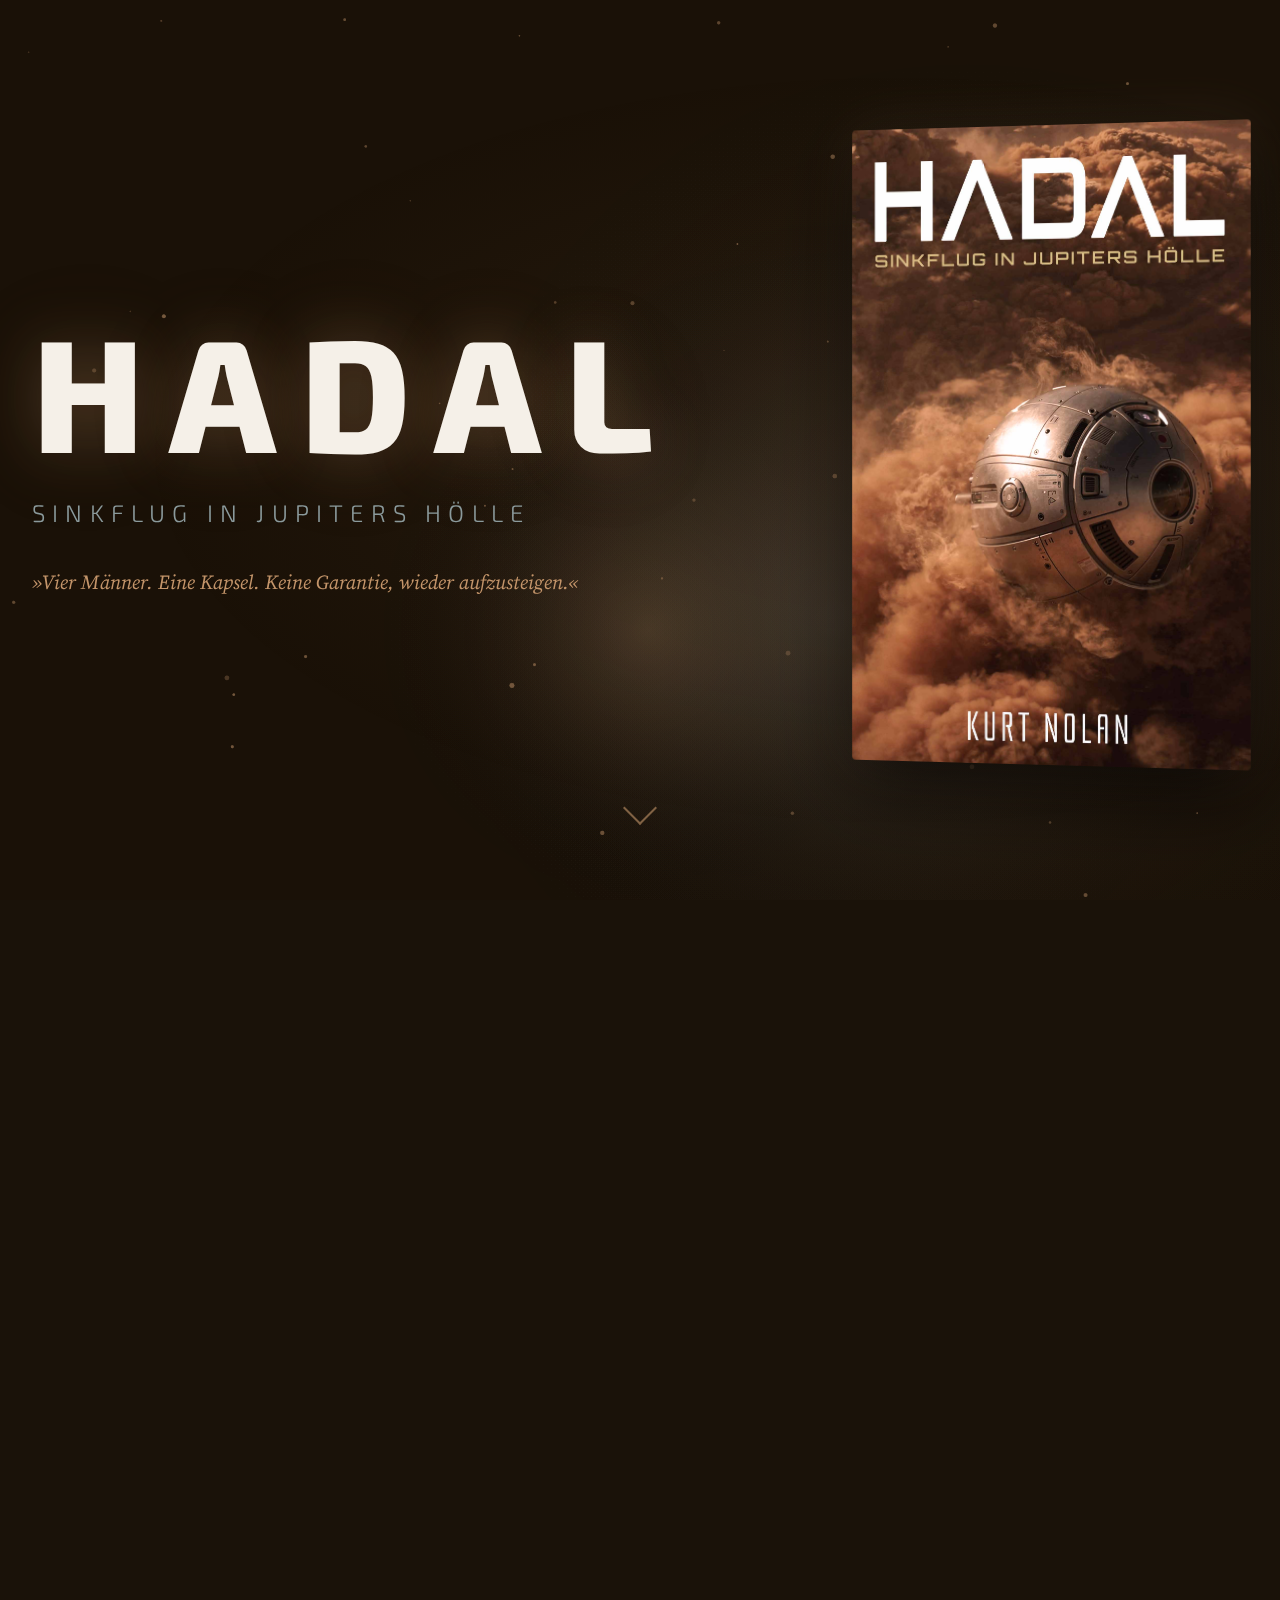
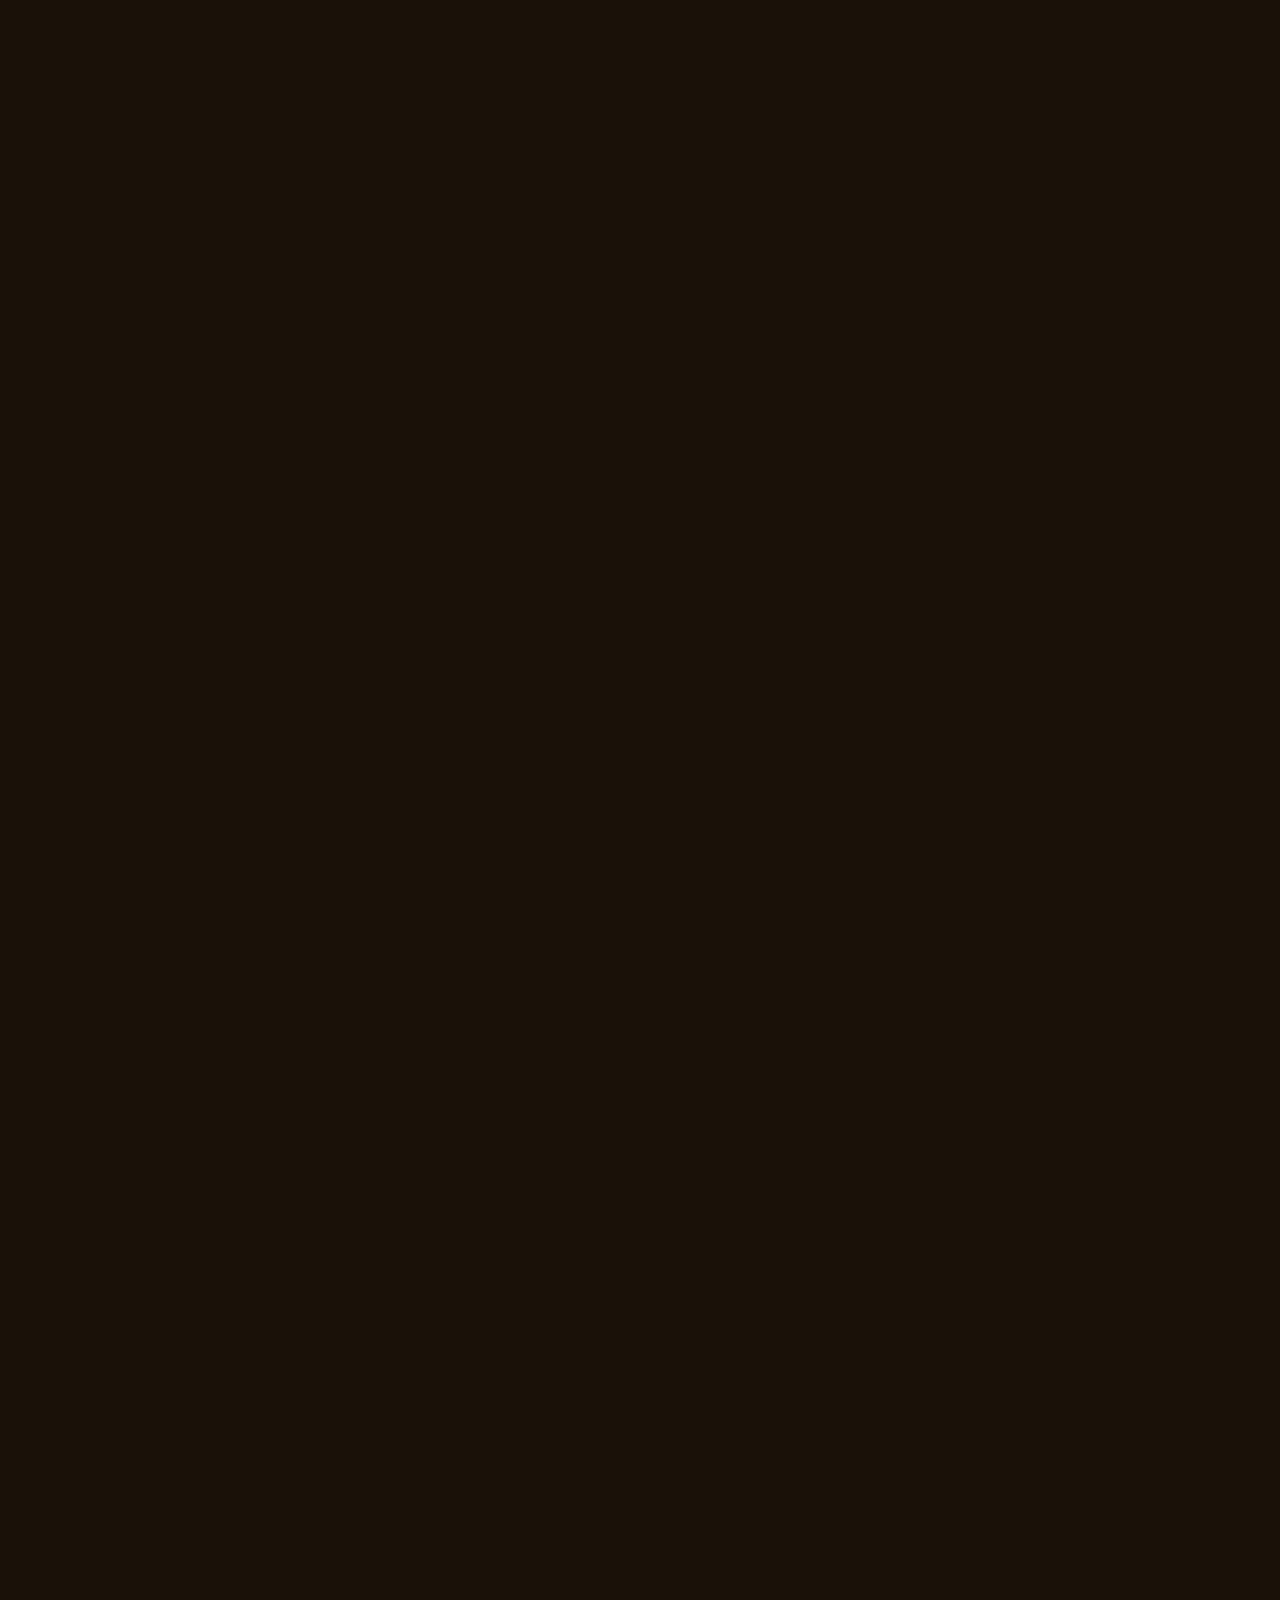
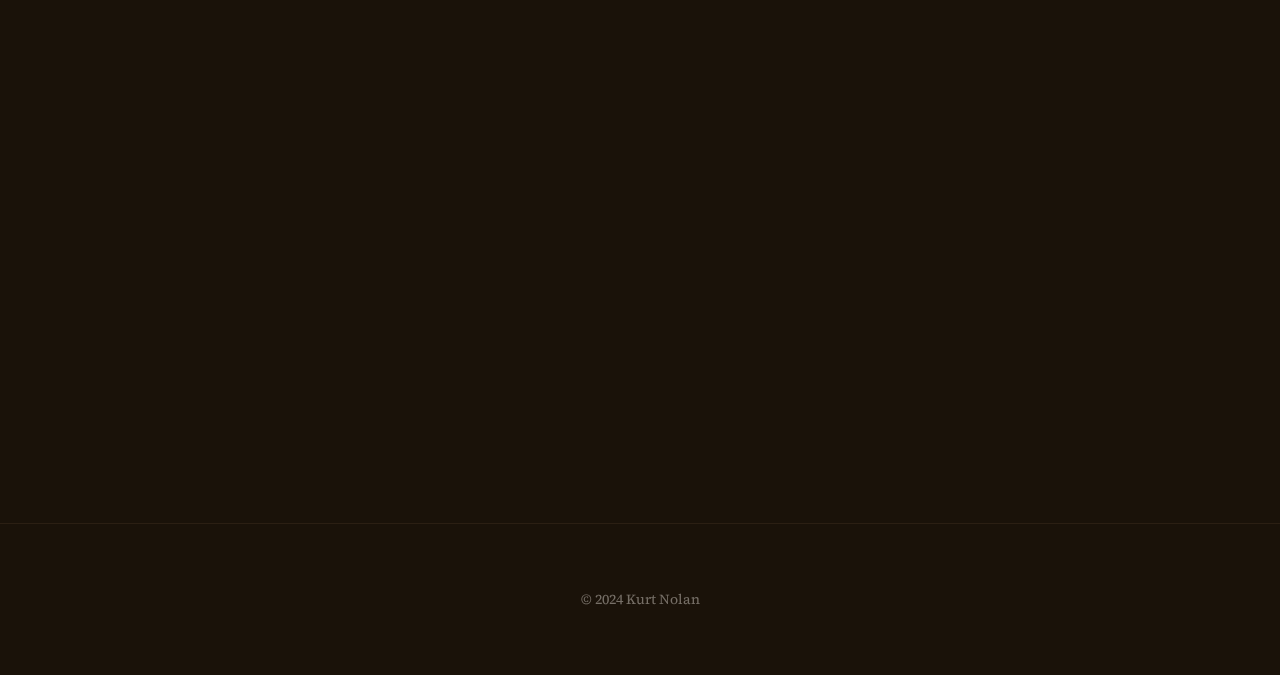
<file: hadal-landingpage/index.html>
<!DOCTYPE html>
<html lang="de">
<head>
    <meta charset="UTF-8">
    <meta name="viewport" content="width=device-width, initial-scale=1.0">
    <meta name="description" content="HADAL – Sinkflug in Jupiters Hölle. Ein klaustrophobisches Hard-Science-Fiction-Kammerspiel von Kurt Nolan.">
    <meta name="author" content="Kurt Nolan">
    <title>HADAL – Sinkflug in Jupiters Hölle | Kurt Nolan</title>

    <!-- Open Graph -->
    <meta property="og:title" content="HADAL – Sinkflug in Jupiters Hölle">
    <meta property="og:description" content="Vier Männer. Eine Kapsel. Keine Garantie, wieder aufzusteigen.">
    <meta property="og:image" content="img/hadal_cover.jpg">
    <meta property="og:type" content="book">

    <!-- Google Fonts -->
    <link rel="preconnect" href="https://fonts.googleapis.com">
    <link rel="preconnect" href="https://fonts.gstatic.com" crossorigin>
    <link href="https://fonts.googleapis.com/css2?family=Exo+2:wght@300;400;600;700;800&family=Source+Serif+4:opsz,wght@8..60,400;8..60,500&display=swap" rel="stylesheet">

    <link rel="stylesheet" href="css/style.css">
</head>
<body>
    <!-- Nebel/Partikel Canvas -->
    <canvas id="nebula-canvas" aria-hidden="true"></canvas>

    <!-- Hero Section -->
    <section class="hero" id="hero">
        <div class="hero-content">
            <div class="hero-text">
                <h1 class="title">HADAL</h1>
                <p class="subtitle">Sinkflug in Jupiters Hölle</p>
                <p class="tagline">»Vier Männer. Eine Kapsel. Keine Garantie, wieder aufzusteigen.«</p>
                <a href="#pitch" class="scroll-indicator" aria-label="Nach unten scrollen">
                    <span class="scroll-arrow"></span>
                </a>
            </div>
            <div class="hero-cover">
                <img src="img/hadal_cover.jpg" alt="HADAL Buchcover – Eine Titankapsel sinkt in die orangefarbene Atmosphäre des Jupiter" class="cover-image">
            </div>
        </div>
    </section>

    <!-- Pitch Section -->
    <section class="pitch" id="pitch">
        <div class="container">
            <p class="pitch-text">
                Jahr 2105. Im Orbit des Jupiter beginnt ein Extremexperiment, das nur für wenige gebaut wurde: Die <strong>HADAL</strong>, eine Titankapsel von drei Metern Durchmesser, entwickelt für eine kontrollierte Absenkung in die Atmosphäre eines Gasriesen. Vier Sitze. Kein Ausstieg. Kein Rettungssystem.
            </p>
        </div>
    </section>

    <!-- Crew Section -->
    <section class="crew" id="crew">
        <div class="container">
            <h2 class="section-title">Die Crew</h2>
            <div class="crew-grid">
                <article class="crew-card">
                    <div class="crew-icon">
                        <svg viewBox="0 0 24 24" fill="none" stroke="currentColor" stroke-width="1.5">
                            <path d="M14.7 6.3a1 1 0 0 0 0 1.4l1.6 1.6a1 1 0 0 0 1.4 0l3.77-3.77a6 6 0 0 1-7.94 7.94l-6.91 6.91a2.12 2.12 0 0 1-3-3l6.91-6.91a6 6 0 0 1 7.94-7.94l-3.76 3.76z"/>
                        </svg>
                    </div>
                    <h3 class="crew-name">Ethan Newstead</h3>
                    <p class="crew-role">Der Ingenieur</p>
                </article>
                <article class="crew-card">
                    <div class="crew-icon">
                        <svg viewBox="0 0 24 24" fill="none" stroke="currentColor" stroke-width="1.5">
                            <circle cx="12" cy="12" r="10"/>
                            <path d="M12 2a14.5 14.5 0 0 0 0 20 14.5 14.5 0 0 0 0-20"/>
                            <path d="M2 12h20"/>
                        </svg>
                    </div>
                    <h3 class="crew-name">James Seldon</h3>
                    <p class="crew-role">Der Wissenschaftler</p>
                </article>
                <article class="crew-card">
                    <div class="crew-icon">
                        <svg viewBox="0 0 24 24" fill="none" stroke="currentColor" stroke-width="1.5">
                            <path d="M12 2L2 7l10 5 10-5-10-5z"/>
                            <path d="M2 17l10 5 10-5"/>
                            <path d="M2 12l10 5 10-5"/>
                        </svg>
                    </div>
                    <h3 class="crew-name">Victor Hawthorne</h3>
                    <p class="crew-role">Der Milliardär</p>
                </article>
                <article class="crew-card">
                    <div class="crew-icon">
                        <svg viewBox="0 0 24 24" fill="none" stroke="currentColor" stroke-width="1.5">
                            <path d="M23 7l-7 5 7 5V7z"/>
                            <rect x="1" y="5" width="15" height="14" rx="2" ry="2"/>
                        </svg>
                    </div>
                    <h3 class="crew-name">Marco Zanetti</h3>
                    <p class="crew-role">Der Livestreamer</p>
                </article>
            </div>
        </div>
    </section>

    <!-- Mission Section -->
    <section class="mission" id="mission">
        <div class="container">
            <h2 class="section-title">Die Mission</h2>
            <div class="mission-content">
                <p class="mission-highlight">
                    Ihr Ziel: eine Tiefe, die noch kein Mensch erreicht hat.
                </p>
                <p>
                    Acht Stunden unten. Dann der Aufstieg. Das ist der Plan.
                </p>
                <p>
                    Doch unter ihnen wartet eine Welt, die keinen Boden besitzt. Mit zunehmender Tiefe steigen Druck, Temperatur und Dunkelheit. Kommunikation wird instabil. Die Physik wird zum einzigen Gesetz. Und zum Gegner.
                </p>
                <p>
                    Drinnen sitzen vier Männer, die wussten, dass die Mission riskant ist – und dennoch eingestiegen sind. Nun teilen sie denselben Raum, dieselbe Stille, dieselbe Frage:
                </p>
                <p class="mission-question">
                    Wie tief kann man sinken, bevor etwas in einem nachgibt?
                </p>
            </div>
        </div>
    </section>

    <!-- Genre Section -->
    <section class="genre" id="genre">
        <div class="container">
            <blockquote class="genre-quote">
                Ein klaustrophobisches Hard-Science-Fiction-Kammerspiel über Isolation, Grenzen und den Moment, in dem Menschlichkeit auf Physik trifft.
            </blockquote>
        </div>
    </section>

    <!-- CTA Section -->
    <section class="cta" id="kaufen">
        <div class="container">
            <div class="cta-content">
                <div class="cta-price">
                    <span class="price-value">2,99 €</span>
                    <span class="price-hint">Auch in Kindle Unlimited</span>
                </div>
                <a href="https://www.amazon.de/dp/B0GDYFLGBY" class="cta-button" target="_blank" rel="noopener noreferrer">
                    Jetzt bei Amazon kaufen
                    <svg class="cta-arrow" viewBox="0 0 24 24" fill="none" stroke="currentColor" stroke-width="2">
                        <path d="M5 12h14M12 5l7 7-7 7"/>
                    </svg>
                </a>
            </div>
        </div>
    </section>

    <!-- Footer -->
    <footer class="footer">
        <div class="container">
            <p>© 2024 Kurt Nolan</p>
        </div>
    </footer>

    <script src="js/main.js"></script>
</body>
</html>
</file>
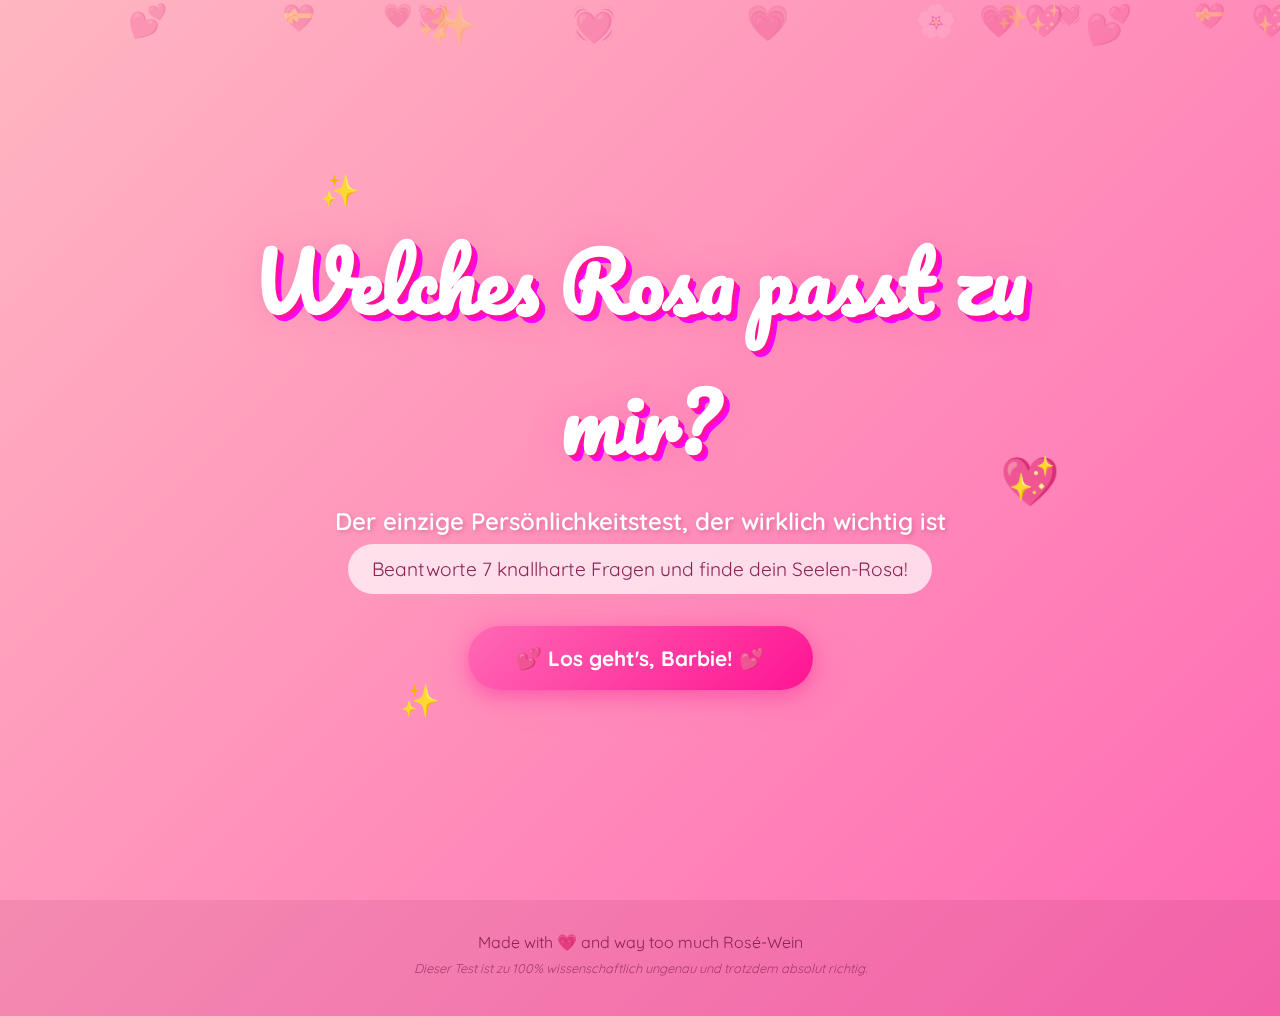
<file: rosa-typtester/index.html>
<!DOCTYPE html>
<html lang="de">
<head>
    <meta charset="UTF-8">
    <meta name="viewport" content="width=device-width, initial-scale=1.0">
    <meta name="description" content="Welches Rosa passt zu dir? Finde es heraus mit dem ultimativen Rosa-Typtester!">
    <title>Welches Rosa passt zu mir? | Der ultimative Rosa-Typtester</title>

    <!-- Open Graph -->
    <meta property="og:title" content="Welches Rosa passt zu mir?">
    <meta property="og:description" content="Bist du eher Hot Pink Drama Queen oder doch Millennial Pink Influencer? Finde es heraus!">
    <meta property="og:type" content="website">

    <!-- Google Fonts -->
    <link rel="preconnect" href="https://fonts.googleapis.com">
    <link rel="preconnect" href="https://fonts.gstatic.com" crossorigin>
    <link href="https://fonts.googleapis.com/css2?family=Pacifico&family=Quicksand:wght@400;500;600;700&display=swap" rel="stylesheet">

    <link rel="stylesheet" href="css/style.css">
</head>
<body>
    <!-- Floating Hearts Background -->
    <div class="floating-hearts" aria-hidden="true"></div>

    <!-- Hero Section -->
    <section class="hero" id="hero">
        <div class="hero-content">
            <div class="sparkle sparkle-1">✨</div>
            <div class="sparkle sparkle-2">💖</div>
            <div class="sparkle sparkle-3">✨</div>
            <h1 class="title">Welches Rosa passt zu mir?</h1>
            <p class="subtitle">Der einzige Persönlichkeitstest, der wirklich wichtig ist</p>
            <p class="tagline">Beantworte 7 knallharte Fragen und finde dein Seelen-Rosa!</p>
            <button class="start-button" id="startQuiz">
                <span>💕 Los geht's, Barbie! 💕</span>
            </button>
        </div>
    </section>

    <!-- Quiz Section -->
    <section class="quiz-section" id="quiz">
        <div class="quiz-container">
            <div class="progress-bar">
                <div class="progress-fill" id="progressFill"></div>
                <span class="progress-text" id="progressText">Frage 1 von 7</span>
            </div>

            <div class="question-card" id="questionCard">
                <h2 class="question-text" id="questionText"></h2>
                <div class="answers" id="answers"></div>
            </div>
        </div>
    </section>

    <!-- Result Section -->
    <section class="result-section" id="result">
        <div class="result-container">
            <div class="result-card" id="resultCard">
                <div class="result-emoji" id="resultEmoji"></div>
                <h2 class="result-title" id="resultTitle"></h2>
                <div class="result-color" id="resultColor"></div>
                <p class="result-description" id="resultDescription"></p>
                <div class="result-traits" id="resultTraits"></div>
                <div class="result-celebrity" id="resultCelebrity"></div>
                <button class="restart-button" id="restartQuiz">
                    <span>🔄 Nochmal! Vielleicht bin ich doch ein anderes Rosa!</span>
                </button>
                <button class="share-button" id="shareResult">
                    <span>📱 Teilen & alle neidisch machen</span>
                </button>
            </div>
        </div>
    </section>

    <!-- Footer -->
    <footer class="footer">
        <div class="container">
            <p>Made with 💗 and way too much Rosé-Wein</p>
            <p class="disclaimer">Dieser Test ist zu 100% wissenschaftlich ungenau und trotzdem absolut richtig.</p>
        </div>
    </footer>

    <script src="js/quiz.js"></script>
</body>
</html>
</file>
<file: hadal-landingpage/css/style.css>
/* ========================================
   HADAL Landing Page Styles
   Kurt Nolan - Science Fiction
   ======================================== */

/* Custom Properties */
:root {
    /* Colors from Cover */
    --color-bg: #1a1209;
    --color-bg-light: #231810;
    --color-primary: #c4956a;
    --color-secondary: #8b9a9c;
    --color-accent: #d4a574;
    --color-text: #f5f0e8;
    --color-text-muted: rgba(245, 240, 232, 0.7);

    /* Typography */
    --font-display: 'Exo 2', system-ui, -apple-system, sans-serif;
    --font-body: 'Source Serif 4', Georgia, serif;

    /* Spacing */
    --space-xs: 0.5rem;
    --space-sm: 1rem;
    --space-md: 2rem;
    --space-lg: 4rem;
    --space-xl: 6rem;
    --space-2xl: 10rem;

    /* Transitions */
    --transition-fast: 150ms ease;
    --transition-base: 300ms ease;
    --transition-slow: 600ms ease;
}

/* Reset & Base */
*,
*::before,
*::after {
    box-sizing: border-box;
    margin: 0;
    padding: 0;
}

html {
    scroll-behavior: smooth;
    font-size: 16px;
}

body {
    font-family: var(--font-body);
    font-size: 1.125rem;
    line-height: 1.7;
    color: var(--color-text);
    background-color: var(--color-bg);
    overflow-x: hidden;
    -webkit-font-smoothing: antialiased;
    -moz-osx-font-smoothing: grayscale;
}

/* Canvas Background */
#nebula-canvas {
    position: fixed;
    top: 0;
    left: 0;
    width: 100%;
    height: 100%;
    z-index: -1;
    opacity: 0.6;
    pointer-events: none;
}

/* Container */
.container {
    width: 100%;
    max-width: 1200px;
    margin: 0 auto;
    padding: 0 var(--space-md);
}

/* Typography */
h1, h2, h3 {
    font-family: var(--font-display);
    font-weight: 700;
    line-height: 1.1;
}

.section-title {
    font-size: clamp(1.5rem, 4vw, 2rem);
    color: var(--color-primary);
    text-transform: uppercase;
    letter-spacing: 0.2em;
    text-align: center;
    margin-bottom: var(--space-lg);
    position: relative;
}

.section-title::after {
    content: '';
    display: block;
    width: 60px;
    height: 2px;
    background: linear-gradient(90deg, transparent, var(--color-primary), transparent);
    margin: var(--space-sm) auto 0;
}

/* ========================================
   HERO SECTION
   ======================================== */
.hero {
    min-height: 100vh;
    display: flex;
    align-items: center;
    justify-content: center;
    padding: var(--space-lg) var(--space-md);
    position: relative;
    overflow: hidden;
}

.hero::before {
    content: '';
    position: absolute;
    top: 0;
    left: 0;
    right: 0;
    bottom: 0;
    background: radial-gradient(ellipse at 70% 50%, rgba(196, 149, 106, 0.08) 0%, transparent 60%);
    pointer-events: none;
}

.hero-content {
    display: flex;
    flex-direction: column;
    align-items: center;
    gap: var(--space-lg);
    max-width: 1400px;
    width: 100%;
    z-index: 1;
}

.hero-text {
    text-align: center;
    order: 2;
}

.title {
    font-size: clamp(4rem, 15vw, 10rem);
    font-weight: 800;
    letter-spacing: 0.15em;
    color: var(--color-text);
    text-shadow:
        0 0 60px rgba(196, 149, 106, 0.3),
        0 0 120px rgba(196, 149, 106, 0.1);
    animation: titleGlow 4s ease-in-out infinite alternate;
}

@keyframes titleGlow {
    from {
        text-shadow:
            0 0 60px rgba(196, 149, 106, 0.3),
            0 0 120px rgba(196, 149, 106, 0.1);
    }
    to {
        text-shadow:
            0 0 80px rgba(196, 149, 106, 0.4),
            0 0 150px rgba(196, 149, 106, 0.15);
    }
}

.subtitle {
    font-family: var(--font-display);
    font-size: clamp(1rem, 3vw, 1.5rem);
    font-weight: 300;
    color: var(--color-secondary);
    text-transform: uppercase;
    letter-spacing: 0.3em;
    margin-top: var(--space-sm);
}

.tagline {
    font-family: var(--font-body);
    font-size: clamp(1rem, 2.5vw, 1.25rem);
    font-style: italic;
    color: var(--color-primary);
    margin-top: var(--space-md);
    max-width: 600px;
    margin-left: auto;
    margin-right: auto;
}

.hero-cover {
    order: 1;
    perspective: 1000px;
}

.cover-image {
    max-width: 280px;
    width: 100%;
    height: auto;
    border-radius: 4px;
    box-shadow:
        0 25px 80px rgba(0, 0, 0, 0.8),
        0 0 60px rgba(196, 149, 106, 0.15);
    transform: rotateY(-5deg);
    transition: transform var(--transition-slow);
}

.cover-image:hover {
    transform: rotateY(0deg) scale(1.02);
}

/* Scroll Indicator */
.scroll-indicator {
    display: inline-block;
    margin-top: var(--space-lg);
    padding: var(--space-sm);
    opacity: 0.6;
    transition: opacity var(--transition-base);
}

.scroll-indicator:hover {
    opacity: 1;
}

.scroll-arrow {
    display: block;
    width: 24px;
    height: 24px;
    border-right: 2px solid var(--color-primary);
    border-bottom: 2px solid var(--color-primary);
    transform: rotate(45deg);
    animation: scrollBounce 2s ease-in-out infinite;
}

@keyframes scrollBounce {
    0%, 100% { transform: translateY(0) rotate(45deg); }
    50% { transform: translateY(10px) rotate(45deg); }
}

/* ========================================
   PITCH SECTION
   ======================================== */
.pitch {
    padding: var(--space-xl) 0;
    background: linear-gradient(180deg, var(--color-bg) 0%, var(--color-bg-light) 50%, var(--color-bg) 100%);
}

.pitch-text {
    font-size: clamp(1.125rem, 2.5vw, 1.5rem);
    line-height: 1.9;
    text-align: center;
    max-width: 800px;
    margin: 0 auto;
    color: var(--color-text-muted);
}

.pitch-text strong {
    color: var(--color-primary);
    font-weight: 500;
}

/* ========================================
   CREW SECTION
   ======================================== */
.crew {
    padding: var(--space-xl) 0;
}

.crew-grid {
    display: grid;
    grid-template-columns: repeat(auto-fit, minmax(220px, 1fr));
    gap: var(--space-md);
}

.crew-card {
    background: linear-gradient(135deg, rgba(35, 24, 16, 0.8) 0%, rgba(26, 18, 9, 0.9) 100%);
    border: 1px solid rgba(196, 149, 106, 0.15);
    border-radius: 8px;
    padding: var(--space-md);
    text-align: center;
    transition: all var(--transition-base);
    position: relative;
    overflow: hidden;
}

.crew-card::before {
    content: '';
    position: absolute;
    top: 0;
    left: 0;
    right: 0;
    height: 2px;
    background: linear-gradient(90deg, transparent, var(--color-primary), transparent);
    opacity: 0;
    transition: opacity var(--transition-base);
}

.crew-card:hover {
    transform: translateY(-4px);
    border-color: rgba(196, 149, 106, 0.3);
    box-shadow: 0 20px 40px rgba(0, 0, 0, 0.4);
}

.crew-card:hover::before {
    opacity: 1;
}

.crew-icon {
    width: 48px;
    height: 48px;
    margin: 0 auto var(--space-sm);
    color: var(--color-secondary);
    opacity: 0.7;
}

.crew-icon svg {
    width: 100%;
    height: 100%;
}

.crew-name {
    font-family: var(--font-display);
    font-size: 1.125rem;
    font-weight: 600;
    color: var(--color-text);
    margin-bottom: var(--space-xs);
}

.crew-role {
    font-size: 0.875rem;
    color: var(--color-primary);
    text-transform: uppercase;
    letter-spacing: 0.15em;
}

/* ========================================
   MISSION SECTION
   ======================================== */
.mission {
    padding: var(--space-xl) 0;
    background: linear-gradient(180deg, var(--color-bg) 0%, var(--color-bg-light) 100%);
}

.mission-content {
    max-width: 700px;
    margin: 0 auto;
    text-align: center;
}

.mission-content p {
    margin-bottom: var(--space-md);
    color: var(--color-text-muted);
}

.mission-highlight {
    font-size: clamp(1.25rem, 3vw, 1.75rem);
    font-weight: 500;
    color: var(--color-text) !important;
    margin-bottom: var(--space-lg) !important;
}

.mission-question {
    font-size: clamp(1.125rem, 2.5vw, 1.5rem);
    font-style: italic;
    color: var(--color-primary) !important;
    margin-top: var(--space-lg) !important;
    padding-top: var(--space-md);
    border-top: 1px solid rgba(196, 149, 106, 0.2);
}

/* ========================================
   GENRE SECTION
   ======================================== */
.genre {
    padding: var(--space-xl) 0;
}

.genre-quote {
    font-size: clamp(1rem, 2.5vw, 1.375rem);
    font-style: italic;
    text-align: center;
    color: var(--color-secondary);
    max-width: 800px;
    margin: 0 auto;
    padding: var(--space-lg);
    border-left: 3px solid var(--color-primary);
    border-right: 3px solid var(--color-primary);
    background: linear-gradient(90deg, rgba(196, 149, 106, 0.05) 0%, transparent 20%, transparent 80%, rgba(196, 149, 106, 0.05) 100%);
}

/* ========================================
   CTA SECTION
   ======================================== */
.cta {
    padding: var(--space-2xl) 0;
    background: radial-gradient(ellipse at center, rgba(196, 149, 106, 0.08) 0%, transparent 70%);
}

.cta-content {
    text-align: center;
}

.cta-price {
    margin-bottom: var(--space-lg);
}

.price-value {
    display: block;
    font-family: var(--font-display);
    font-size: clamp(3rem, 8vw, 5rem);
    font-weight: 700;
    color: var(--color-text);
}

.price-hint {
    display: block;
    font-size: 1rem;
    color: var(--color-secondary);
    margin-top: var(--space-xs);
}

.cta-button {
    display: inline-flex;
    align-items: center;
    gap: var(--space-sm);
    background: linear-gradient(135deg, var(--color-accent) 0%, var(--color-primary) 100%);
    color: var(--color-bg);
    font-family: var(--font-display);
    font-size: 1.125rem;
    font-weight: 600;
    text-decoration: none;
    text-transform: uppercase;
    letter-spacing: 0.1em;
    padding: var(--space-sm) var(--space-lg);
    border-radius: 4px;
    transition: all var(--transition-base);
    box-shadow:
        0 4px 20px rgba(212, 165, 116, 0.3),
        inset 0 1px 0 rgba(255, 255, 255, 0.2);
}

.cta-button:hover {
    transform: translateY(-2px);
    box-shadow:
        0 8px 30px rgba(212, 165, 116, 0.4),
        inset 0 1px 0 rgba(255, 255, 255, 0.2);
}

.cta-button:active {
    transform: translateY(0);
}

.cta-arrow {
    width: 20px;
    height: 20px;
    transition: transform var(--transition-base);
}

.cta-button:hover .cta-arrow {
    transform: translateX(4px);
}

/* ========================================
   FOOTER
   ======================================== */
.footer {
    padding: var(--space-lg) 0;
    border-top: 1px solid rgba(196, 149, 106, 0.1);
}

.footer .container {
    text-align: center;
}

.footer p {
    font-size: 0.875rem;
    color: var(--color-text-muted);
    opacity: 0.6;
}

/* ========================================
   RESPONSIVE
   ======================================== */
@media (min-width: 768px) {
    .hero-content {
        flex-direction: row;
        justify-content: space-between;
        align-items: center;
    }

    .hero-text {
        order: 1;
        text-align: left;
        flex: 1;
    }

    .hero-cover {
        order: 2;
        flex-shrink: 0;
    }

    .cover-image {
        max-width: 350px;
    }

    .tagline {
        margin-left: 0;
        margin-right: 0;
    }

    .scroll-indicator {
        position: absolute;
        bottom: var(--space-lg);
        left: 50%;
        transform: translateX(-50%);
    }
}

@media (min-width: 1024px) {
    .cover-image {
        max-width: 400px;
    }

    .crew-grid {
        grid-template-columns: repeat(4, 1fr);
    }
}

/* ========================================
   ANIMATIONS & EFFECTS
   ======================================== */

/* Fade in on scroll */
.pitch,
.crew,
.mission,
.genre,
.cta {
    opacity: 0;
    transform: translateY(30px);
    animation: fadeInUp 0.8s ease forwards;
}

.pitch { animation-delay: 0.1s; }
.crew { animation-delay: 0.2s; }
.mission { animation-delay: 0.3s; }
.genre { animation-delay: 0.4s; }
.cta { animation-delay: 0.5s; }

@keyframes fadeInUp {
    to {
        opacity: 1;
        transform: translateY(0);
    }
}

/* Subtle pulse for important elements */
@keyframes subtlePulse {
    0%, 100% { opacity: 1; }
    50% { opacity: 0.85; }
}

.cta-button {
    animation: subtlePulse 3s ease-in-out infinite;
}

/* Reduce motion for accessibility */
@media (prefers-reduced-motion: reduce) {
    *,
    *::before,
    *::after {
        animation-duration: 0.01ms !important;
        animation-iteration-count: 1 !important;
        transition-duration: 0.01ms !important;
    }

    html {
        scroll-behavior: auto;
    }
}
</file>
<file: rosa-typtester/css/style.css>
/* ==========================================
   ROSA TYPTESTER - SO ROSA WIE MÖGLICH
   ========================================== */

:root {
    /* Die Rosa-Palette des Wahnsinns */
    --hot-pink: #FF69B4;
    --deep-pink: #FF1493;
    --magenta: #FF00FF;
    --fuchsia: #FF77FF;
    --bubblegum: #FFC1CC;
    --millennial-pink: #F3CFC6;
    --dusty-rose: #D4A5A5;
    --baby-pink: #FFD1DC;
    --neon-pink: #FF6EC7;
    --coral-pink: #F88379;
    --rose-gold: #E8B4B8;

    /* Hintergründe */
    --bg-gradient: linear-gradient(135deg, #FFB6C1 0%, #FF69B4 25%, #FF1493 50%, #FF69B4 75%, #FFB6C1 100%);
    --card-bg: rgba(255, 255, 255, 0.9);
    --card-shadow: 0 10px 40px rgba(255, 20, 147, 0.3);

    /* Text */
    --text-dark: #8B2252;
    --text-light: #FFFFFF;
}

* {
    margin: 0;
    padding: 0;
    box-sizing: border-box;
}

html {
    scroll-behavior: smooth;
}

body {
    font-family: 'Quicksand', sans-serif;
    background: var(--bg-gradient);
    background-size: 400% 400%;
    animation: gradientShift 15s ease infinite;
    min-height: 100vh;
    color: var(--text-dark);
    overflow-x: hidden;
}

@keyframes gradientShift {
    0% { background-position: 0% 50%; }
    50% { background-position: 100% 50%; }
    100% { background-position: 0% 50%; }
}

/* ==========================================
   FLOATING HEARTS HINTERGRUND
   ========================================== */

.floating-hearts {
    position: fixed;
    top: 0;
    left: 0;
    width: 100%;
    height: 100%;
    pointer-events: none;
    overflow: hidden;
    z-index: 0;
}

.floating-hearts::before,
.floating-hearts::after {
    content: '💕';
    position: absolute;
    font-size: 2rem;
    animation: floatHeart 20s linear infinite;
    opacity: 0.3;
}

.floating-hearts::before {
    left: 10%;
    animation-delay: 0s;
}

.floating-hearts::after {
    content: '💖';
    left: 80%;
    animation-delay: 10s;
}

@keyframes floatHeart {
    0% {
        transform: translateY(100vh) rotate(0deg);
        opacity: 0;
    }
    10% {
        opacity: 0.3;
    }
    90% {
        opacity: 0.3;
    }
    100% {
        transform: translateY(-100vh) rotate(360deg);
        opacity: 0;
    }
}

/* ==========================================
   HERO SECTION
   ========================================== */

.hero {
    min-height: 100vh;
    display: flex;
    align-items: center;
    justify-content: center;
    position: relative;
    z-index: 1;
    padding: 2rem;
}

.hero-content {
    text-align: center;
    position: relative;
    max-width: 800px;
}

.sparkle {
    position: absolute;
    font-size: 2rem;
    animation: sparkle 2s ease-in-out infinite;
}

.sparkle-1 {
    top: -40px;
    left: 10%;
    animation-delay: 0s;
}

.sparkle-2 {
    top: 50%;
    right: -20px;
    animation-delay: 0.5s;
    font-size: 3rem;
}

.sparkle-3 {
    bottom: -30px;
    left: 20%;
    animation-delay: 1s;
}

@keyframes sparkle {
    0%, 100% {
        transform: scale(1) rotate(0deg);
        opacity: 1;
    }
    50% {
        transform: scale(1.3) rotate(15deg);
        opacity: 0.7;
    }
}

.title {
    font-family: 'Pacifico', cursive;
    font-size: clamp(2.5rem, 8vw, 5rem);
    color: white;
    text-shadow:
        3px 3px 0 var(--deep-pink),
        6px 6px 0 var(--magenta),
        0 0 30px rgba(255, 105, 180, 0.5);
    margin-bottom: 1rem;
    animation: titlePulse 3s ease-in-out infinite;
}

@keyframes titlePulse {
    0%, 100% { transform: scale(1); }
    50% { transform: scale(1.02); }
}

.subtitle {
    font-size: clamp(1rem, 3vw, 1.5rem);
    color: white;
    font-weight: 600;
    margin-bottom: 0.5rem;
    text-shadow: 2px 2px 4px rgba(139, 34, 82, 0.3);
}

.tagline {
    font-size: clamp(0.9rem, 2.5vw, 1.2rem);
    color: var(--text-dark);
    background: rgba(255, 255, 255, 0.7);
    padding: 0.8rem 1.5rem;
    border-radius: 50px;
    display: inline-block;
    margin-bottom: 2rem;
    backdrop-filter: blur(5px);
}

.start-button {
    background: linear-gradient(135deg, var(--hot-pink), var(--deep-pink));
    border: none;
    padding: 1.2rem 3rem;
    font-size: 1.3rem;
    font-family: 'Quicksand', sans-serif;
    font-weight: 700;
    color: white;
    border-radius: 50px;
    cursor: pointer;
    transition: all 0.3s ease;
    box-shadow:
        0 6px 20px rgba(255, 20, 147, 0.4),
        0 0 40px rgba(255, 105, 180, 0.3);
    animation: buttonGlow 2s ease-in-out infinite;
}

@keyframes buttonGlow {
    0%, 100% {
        box-shadow:
            0 6px 20px rgba(255, 20, 147, 0.4),
            0 0 40px rgba(255, 105, 180, 0.3);
    }
    50% {
        box-shadow:
            0 6px 30px rgba(255, 20, 147, 0.6),
            0 0 60px rgba(255, 105, 180, 0.5);
    }
}

.start-button:hover {
    transform: translateY(-3px) scale(1.05);
    box-shadow:
        0 10px 30px rgba(255, 20, 147, 0.5),
        0 0 50px rgba(255, 105, 180, 0.4);
}

.start-button:active {
    transform: translateY(0) scale(0.98);
}

/* ==========================================
   QUIZ SECTION
   ========================================== */

.quiz-section {
    display: none;
    min-height: 100vh;
    padding: 2rem;
    position: relative;
    z-index: 1;
}

.quiz-section.active {
    display: flex;
    align-items: center;
    justify-content: center;
}

.quiz-container {
    max-width: 700px;
    width: 100%;
}

.progress-bar {
    background: rgba(255, 255, 255, 0.5);
    border-radius: 50px;
    height: 40px;
    position: relative;
    overflow: hidden;
    margin-bottom: 2rem;
    box-shadow: inset 0 2px 10px rgba(139, 34, 82, 0.1);
}

.progress-fill {
    background: linear-gradient(90deg, var(--baby-pink), var(--hot-pink), var(--deep-pink));
    height: 100%;
    width: 12.5%;
    border-radius: 50px;
    transition: width 0.5s ease;
    position: relative;
}

.progress-fill::after {
    content: '💗';
    position: absolute;
    right: 5px;
    top: 50%;
    transform: translateY(-50%);
    font-size: 1.2rem;
}

.progress-text {
    position: absolute;
    top: 50%;
    left: 50%;
    transform: translate(-50%, -50%);
    font-weight: 600;
    color: var(--text-dark);
    font-size: 0.9rem;
}

.question-card {
    background: var(--card-bg);
    border-radius: 30px;
    padding: 3rem 2rem;
    box-shadow: var(--card-shadow);
    border: 3px solid var(--hot-pink);
    animation: cardAppear 0.5s ease;
}

@keyframes cardAppear {
    from {
        opacity: 0;
        transform: translateY(30px) scale(0.95);
    }
    to {
        opacity: 1;
        transform: translateY(0) scale(1);
    }
}

.question-text {
    font-size: clamp(1.3rem, 4vw, 1.8rem);
    color: var(--text-dark);
    text-align: center;
    margin-bottom: 2rem;
    font-weight: 700;
    line-height: 1.4;
}

.answers {
    display: flex;
    flex-direction: column;
    gap: 1rem;
}

.answer-button {
    background: linear-gradient(135deg, rgba(255, 182, 193, 0.3), rgba(255, 105, 180, 0.2));
    border: 2px solid var(--hot-pink);
    padding: 1.2rem 1.5rem;
    font-size: 1rem;
    font-family: 'Quicksand', sans-serif;
    font-weight: 600;
    color: var(--text-dark);
    border-radius: 20px;
    cursor: pointer;
    transition: all 0.3s ease;
    text-align: left;
}

.answer-button:hover {
    background: linear-gradient(135deg, var(--hot-pink), var(--deep-pink));
    color: white;
    transform: translateX(10px);
    box-shadow: 0 5px 20px rgba(255, 20, 147, 0.3);
}

.answer-button:active {
    transform: translateX(10px) scale(0.98);
}

/* ==========================================
   RESULT SECTION
   ========================================== */

.result-section {
    display: none;
    min-height: 100vh;
    padding: 2rem;
    position: relative;
    z-index: 1;
}

.result-section.active {
    display: flex;
    align-items: center;
    justify-content: center;
}

.result-container {
    max-width: 600px;
    width: 100%;
}

.result-card {
    background: var(--card-bg);
    border-radius: 30px;
    padding: 3rem 2rem;
    box-shadow: var(--card-shadow);
    text-align: center;
    animation: resultReveal 0.8s ease;
    border: 4px solid var(--hot-pink);
}

@keyframes resultReveal {
    from {
        opacity: 0;
        transform: scale(0.8) rotate(-5deg);
    }
    50% {
        transform: scale(1.05) rotate(2deg);
    }
    to {
        opacity: 1;
        transform: scale(1) rotate(0);
    }
}

.result-emoji {
    font-size: 5rem;
    margin-bottom: 1rem;
    animation: emojiDance 1s ease-in-out infinite;
}

@keyframes emojiDance {
    0%, 100% { transform: rotate(-5deg); }
    50% { transform: rotate(5deg); }
}

.result-title {
    font-family: 'Pacifico', cursive;
    font-size: clamp(1.8rem, 5vw, 2.5rem);
    color: var(--deep-pink);
    margin-bottom: 1rem;
    text-shadow: 2px 2px 0 var(--baby-pink);
}

.result-color {
    width: 150px;
    height: 150px;
    border-radius: 50%;
    margin: 1.5rem auto;
    box-shadow:
        0 10px 30px rgba(0, 0, 0, 0.2),
        inset 0 -5px 20px rgba(0, 0, 0, 0.1);
    border: 5px solid white;
    animation: colorPulse 2s ease-in-out infinite;
}

@keyframes colorPulse {
    0%, 100% {
        transform: scale(1);
        box-shadow:
            0 10px 30px rgba(0, 0, 0, 0.2),
            inset 0 -5px 20px rgba(0, 0, 0, 0.1);
    }
    50% {
        transform: scale(1.05);
        box-shadow:
            0 15px 40px rgba(0, 0, 0, 0.25),
            inset 0 -5px 20px rgba(0, 0, 0, 0.1),
            0 0 30px currentColor;
    }
}

.color-name-label {
    font-weight: 700;
    color: var(--deep-pink);
    font-size: 1.1rem;
    margin-top: -0.5rem;
    margin-bottom: 1rem;
    font-style: italic;
}

.result-description {
    font-size: 1.1rem;
    line-height: 1.7;
    color: var(--text-dark);
    margin-bottom: 1.5rem;
    padding: 0 1rem;
}

.result-traits {
    display: flex;
    flex-wrap: wrap;
    gap: 0.5rem;
    justify-content: center;
    margin-bottom: 1.5rem;
}

.trait-tag {
    background: linear-gradient(135deg, var(--baby-pink), var(--hot-pink));
    color: white;
    padding: 0.5rem 1rem;
    border-radius: 50px;
    font-size: 0.9rem;
    font-weight: 600;
}

.result-celebrity {
    background: rgba(255, 182, 193, 0.3);
    border-radius: 20px;
    padding: 1rem;
    margin-bottom: 2rem;
    font-style: italic;
}

.result-celebrity::before {
    content: '⭐ ';
}

.restart-button,
.share-button {
    background: linear-gradient(135deg, var(--hot-pink), var(--deep-pink));
    border: none;
    padding: 1rem 2rem;
    font-size: 1rem;
    font-family: 'Quicksand', sans-serif;
    font-weight: 700;
    color: white;
    border-radius: 50px;
    cursor: pointer;
    transition: all 0.3s ease;
    margin: 0.5rem;
    box-shadow: 0 5px 20px rgba(255, 20, 147, 0.3);
}

.restart-button:hover,
.share-button:hover {
    transform: translateY(-3px);
    box-shadow: 0 8px 25px rgba(255, 20, 147, 0.4);
}

.share-button {
    background: linear-gradient(135deg, var(--magenta), var(--fuchsia));
}

/* ==========================================
   FOOTER
   ========================================== */

.footer {
    text-align: center;
    padding: 2rem;
    background: rgba(139, 34, 82, 0.1);
    position: relative;
    z-index: 1;
}

.footer p {
    color: var(--text-dark);
    margin-bottom: 0.5rem;
}

.disclaimer {
    font-size: 0.8rem;
    opacity: 0.7;
    font-style: italic;
}

/* ==========================================
   RESPONSIVE
   ========================================== */

@media (max-width: 600px) {
    .question-card,
    .result-card {
        padding: 2rem 1.5rem;
        border-radius: 20px;
    }

    .result-color {
        width: 120px;
        height: 120px;
    }

    .restart-button,
    .share-button {
        display: block;
        width: 100%;
        margin: 0.5rem 0;
    }
}

/* ==========================================
   KONFETTI EFFEKT
   ========================================== */

.confetti {
    position: fixed;
    width: 10px;
    height: 10px;
    background: var(--hot-pink);
    animation: confettiFall 3s linear forwards;
    z-index: 1000;
    pointer-events: none;
}

@keyframes confettiFall {
    0% {
        transform: translateY(-100vh) rotate(0deg);
        opacity: 1;
    }
    100% {
        transform: translateY(100vh) rotate(720deg);
        opacity: 0;
    }
}

/* Verstecke Hero wenn Quiz aktiv */
body.quiz-active .hero {
    display: none;
}
</file>
